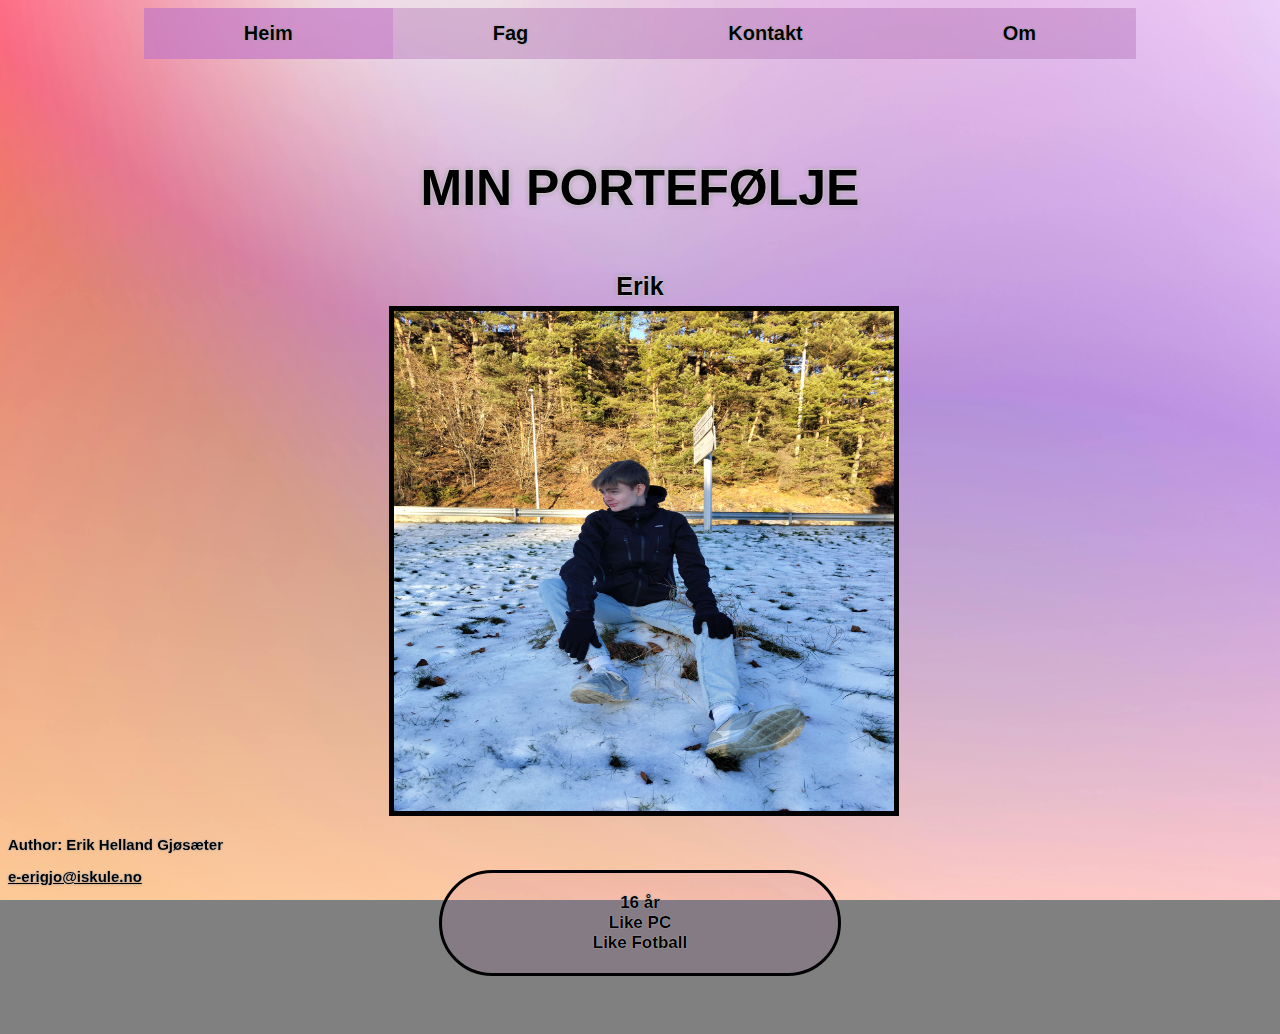
<file: index.html>
<!DOCTYPE html>
<html lang="en">

<style>
       body {
     background-color: gray;
     background-repeat: no-repeat;
     background-attachment: fixed;
     background-size: cover;
     }

    body {
        background-image: url(images/Bakgrunnsbilde.png);
        background-repeat: no-repeat;
        background-attachment: fixed;
        background-size: cover;
    }
     
    </style>

<head>
    <meta charset="UTF-8">
    <meta name="viewport" content="width=device-width, initial-scale=1.0">
    <link rel="stylesheet" href="css/main.css">
    <title>Min portefølje</title>
    <style>
        h3 {
            text-align: center;
        }

        ul {
            text-align:center;

        }
    </style>
</head>

<body>
    <div class="center-main">
        <div class="topnav">
            <a class="active" href="#Heim">Heim</a>
            <a href="fag.html">Fag</a>
            <a href="kontakt.html">Kontakt</a>
            <a href="om.html">Om</a>
        </div>

        <h1 id="overskrift">MIN PORTEFØLJE</h1>



        <div class="infoContainer">
            <div class="infoBox">
                <h2 id="erik">Erik</h2>
                <img src="images/erik model.jpg" id="forsidebilde">
                <h4>
                    <ul>
                        <li>16 år</li>
                        <li>Like PC</li>
                        <li>Like Fotball</li>

                    </ul>
                </h4>

            </div>
           
        </div>
    </div>
    <footer>
        <p>Author: Erik Helland Gjøsæter</p>
        <p><a href="mailto:e-erigjo@iskule.no">e-erigjo@iskule.no</a></p>
    </footer>


</body>

</html>
</file>
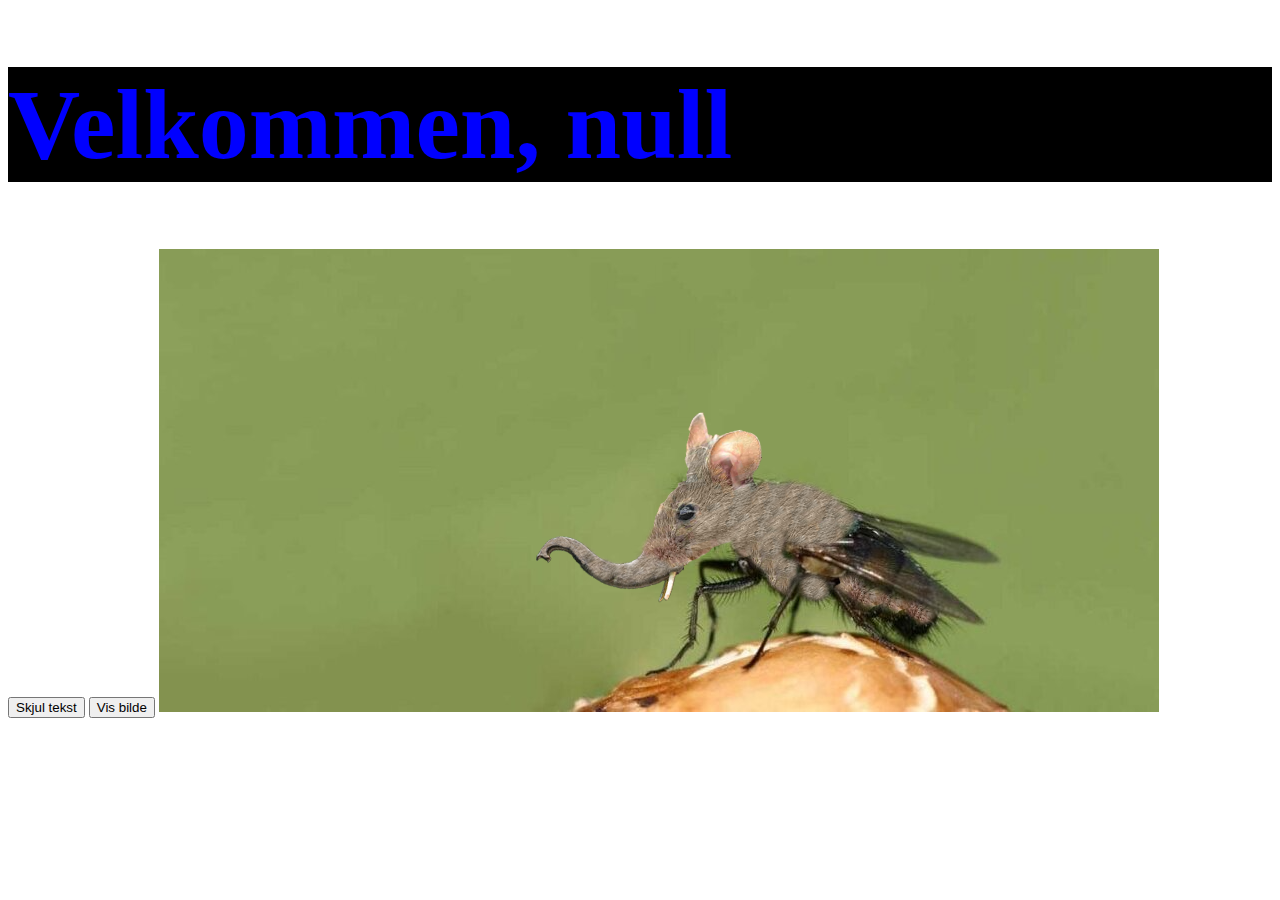
<file: eksempeljs.html>
<!DOCTYPE html>
<html lang="en">
<head>
    <meta charset="UTF-8">
    <meta name="viewport" content="width=device-width, initial-scale=1.0">
    <title>Document</title>
</head>
<body>
    <h1 id="header">Hallais</h1>
    <button onclick="buttonClick()"> Skjul tekst</button>
    <button onclick="showImage()"> Vis bilde</button>
    <img id="image" src="images/Flåga-Mus-Snabel.png">
    <script type="text/javascript" src="js/eksempel.js">  </script>
    <script type="text/javascript" src="js/ifelse.js"></script>
   
</body>
</html>
</file>
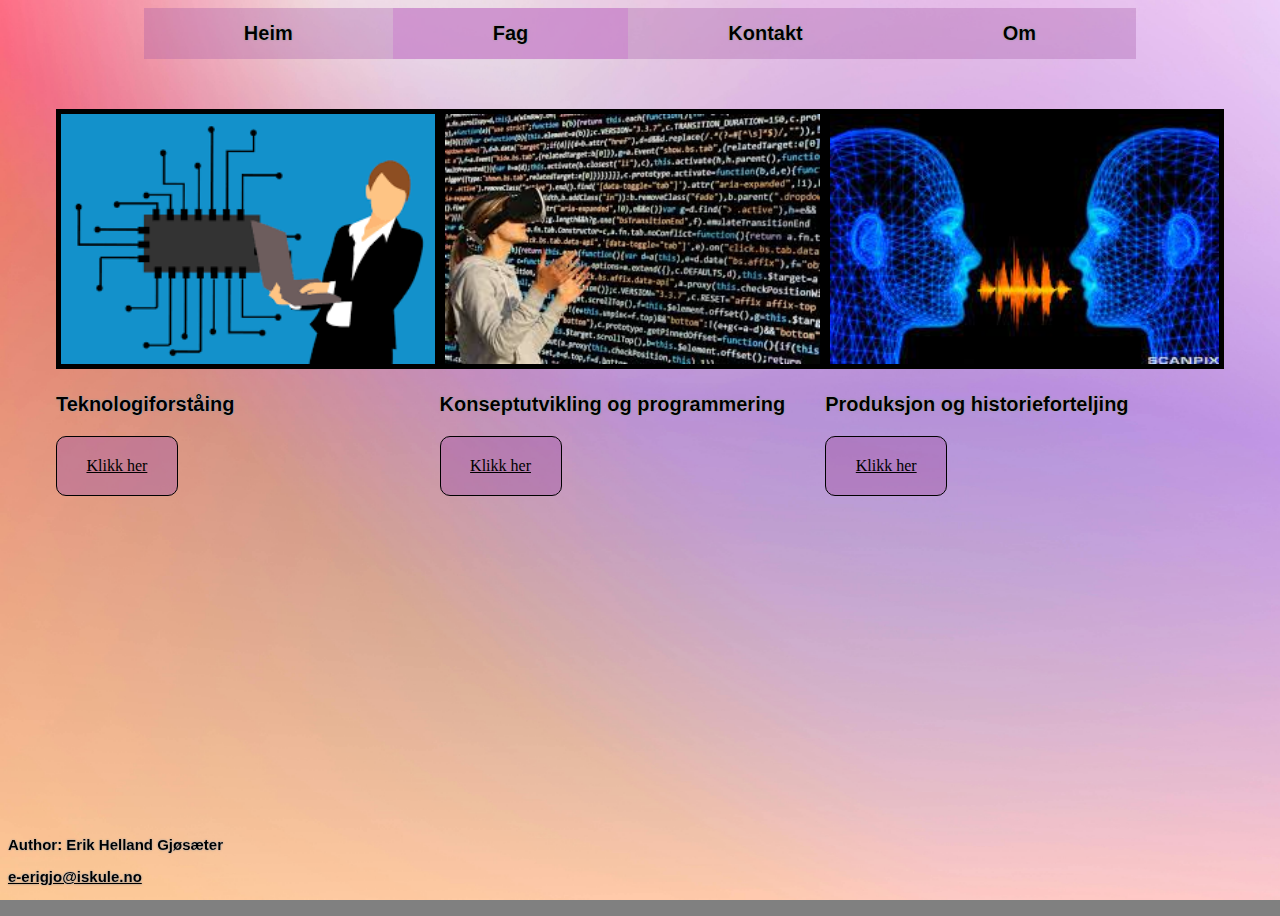
<file: fag.html>
<!DOCTYPE html>
<html lang="en">


<style>
    body {
        background-image: url(images/Bakgrunnsbilde.png);
        background-repeat: no-repeat;
        background-attachment: fixed;
        background-size: cover;
    }
</style>


<head>
    <meta charset="UTF-8">
    <meta name="viewport" content="width=device-width, initial-scale=1.0">
    <link rel="stylesheet" href="css/main.css">
    <title>Min portefølje</title>
    
    
</head>



<body>
<div class="center-main">
    <div class="topnav">
        <a href="index.html">Heim</a>
        <a class="active" href="fag.html">Fag</a>
        <a href="kontakt.html">Kontakt</a>
        <a href="om.html">Om</a>
    </div>



    <div class="subjectContainer">
        <div class="subjectBox">
            <img src="images/Teknologiforståelse.png" id="bilder">
            <h3>Teknologiforståing</h3>
            <div class="button">
                <a href="tekforstalese.html">
                    Klikk her
                </a>
            </div>

        </div>
        <div class="subjectBox">
            <img src="images/Programmering.png" id="bilder">
            <h3>Konseptutvikling og programmering</h3>
            <div class="button">
                <a href="konsprog.html">
                    Klikk her
                </a>
            </div>

        </div>
        <div class="subjectBox">
            <img src="images/Kommunikasjon.png" id="bilder">
            <h3>Produksjon og historieforteljing </h3>
            <div class="button">
                <a href="prodhist.html">
                    Klikk her
                </a>
            </div>

        </div>


    </div>

</div>
    <footer>
        <p>Author: Erik Helland Gjøsæter</p>
        <p><a href="mailto:e-erigjo@iskule.no">e-erigjo@iskule.no</a></p>
    </footer>
</body>

</html>
</file>
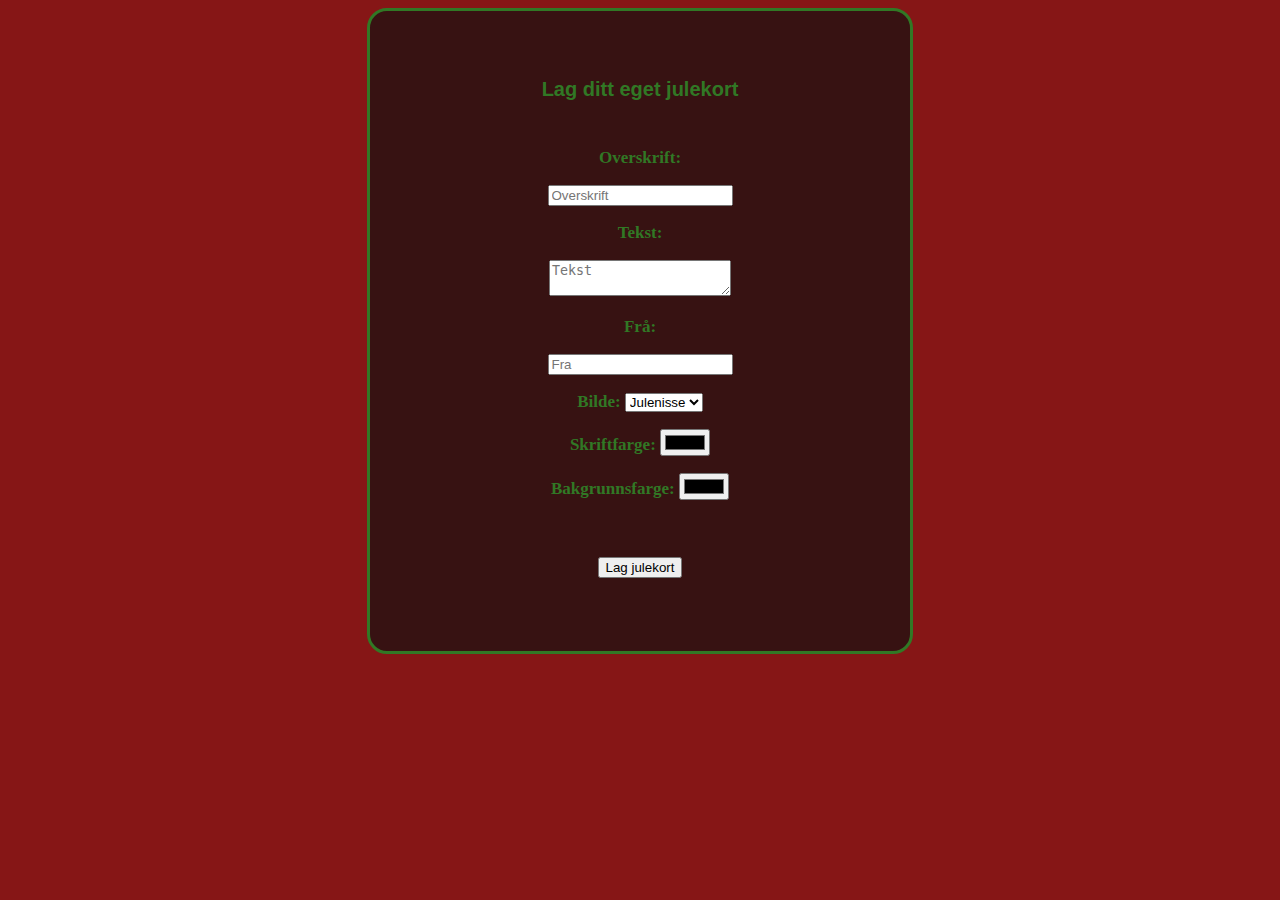
<file: julekort.html>
<!DOCTYPE html>
<html lang="en">
<head>
    <meta charset="UTF-8">
    <meta name="viewport" content="width=device-width, initial-scale=1.0">
    <link rel="stylesheet" href="css/julekort.css" />
    <title>Julekort</title>

    <script src="js/julekort.js"></script>
</head>
<body>
    <div class="julekortDiv">
        <div class="overskrift">
            <h2> Lag ditt eget julekort</h2>
            <p>Overskrift:</p>
            <input type="text" id="navn" placeholder="Overskrift" />
        </div>

        <div class="tekst">
            <p>Tekst:</p>
            <textarea id="tekst" placeholder="Tekst"></textarea> 
        </div>

        <div class="fra">
            <p>Frå: </p> 
            <input type="text" id="fra" placeholder="Fra" />
        </div>

        <div class="bilde">
            <p>Bilde:    <select class="bilde">
                <option value="images/julenisse.png">Julenisse</option>
                <option value="images/juletre.png">Juletre</option>
                <option value="images/reinsdyr.png">Reinsdyr</option>
            </select> </p>
            
        </div>

        <div class="skriftfarge">
            <p>Skriftfarge:   <input type="color" id="skriftfarge" value="#000000"> </p>
            
        </div>

        <div class="bgfarge">
            <p>Bakgrunnsfarge:   <input type="color" id="bkfarge" value="#000000"> </p>
            
        </div>

        <div class="button">
            <button>Lag julekort</button>
        </div>
        
    
    
    </div>

    
</body>
</html>
</file>
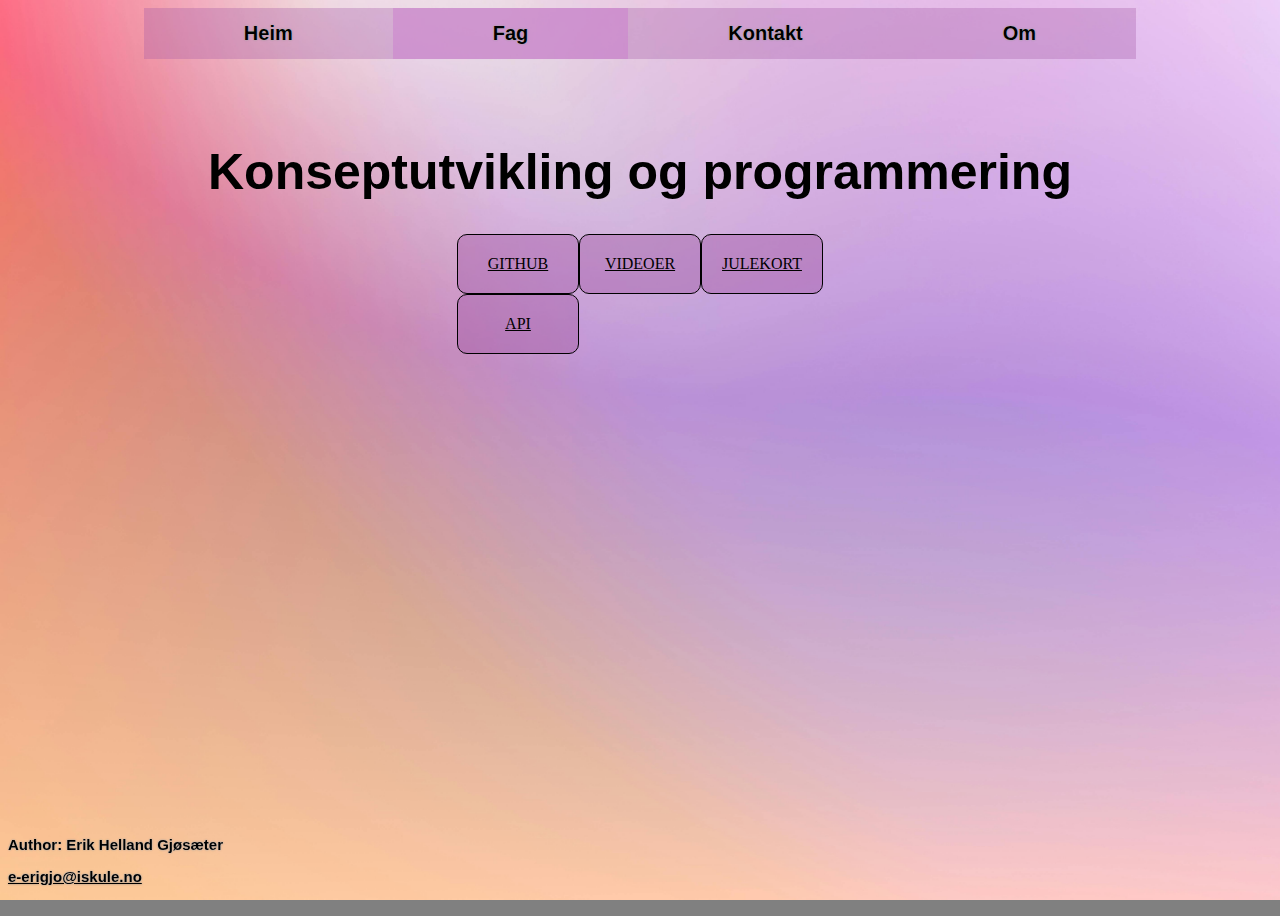
<file: konsprog.html>
<!DOCTYPE html>
<html lang="en">
  <style>
    body {
        background-image: url(images/Bakgrunnsbilde.png);
        background-repeat: no-repeat;
        background-attachment: fixed;
        background-size: cover;
    }
  </style>

  <head>
    <meta charset="UTF-8" />
    <meta name="viewport" content="width=device-width, initial-scale=1.0" />
    <title>tekforstalese</title>
    <link rel="stylesheet" href="css/main.css" />
    <style>
      h1 {
        text-align: center;
      }

      h3 {
        text-align: center;
      }
    </style>
  </head>

  <body>
    <div class="center-main">
      <div class="topnav">
        <a href="index.html">Heim</a>
        <a class="active" href="fag.html">Fag</a>
        <a href="kontakt.html">Kontakt</a>
        <a href="om.html">Om</a>
      </div>
      <h1>Konseptutvikling og programmering</h1>

      <div class="subjectContainer">
        <div class="subjectBox">
          <div class="button">
            <a href="https://github.com/ErikSaft" target="_blank"> GITHUB </a>
          </div>
        </div>

        <div class="subjectBox">
          <div class="button">
            <a href="videoer.html" target="_blank"> VIDEOER </a>
          </div>
        </div>

        <div class="subjectBox">
          <div class="button">
            <a href="julekort.html" target="_blank"> JULEKORT </a>
          </div>
        </div>

        <div class="subjectBox">
          <div class="button">
            <a href="api.html" target="_blank"> API </a>
          </div>
        </div>
      </div>
    </div>
    <footer>
      <p>Author: Erik Helland Gjøsæter</p>
      <p><a href="mailto:e-erigjo@iskule.no">e-erigjo@iskule.no</a></p>
    </footer>
  </body>
</html>
</file>
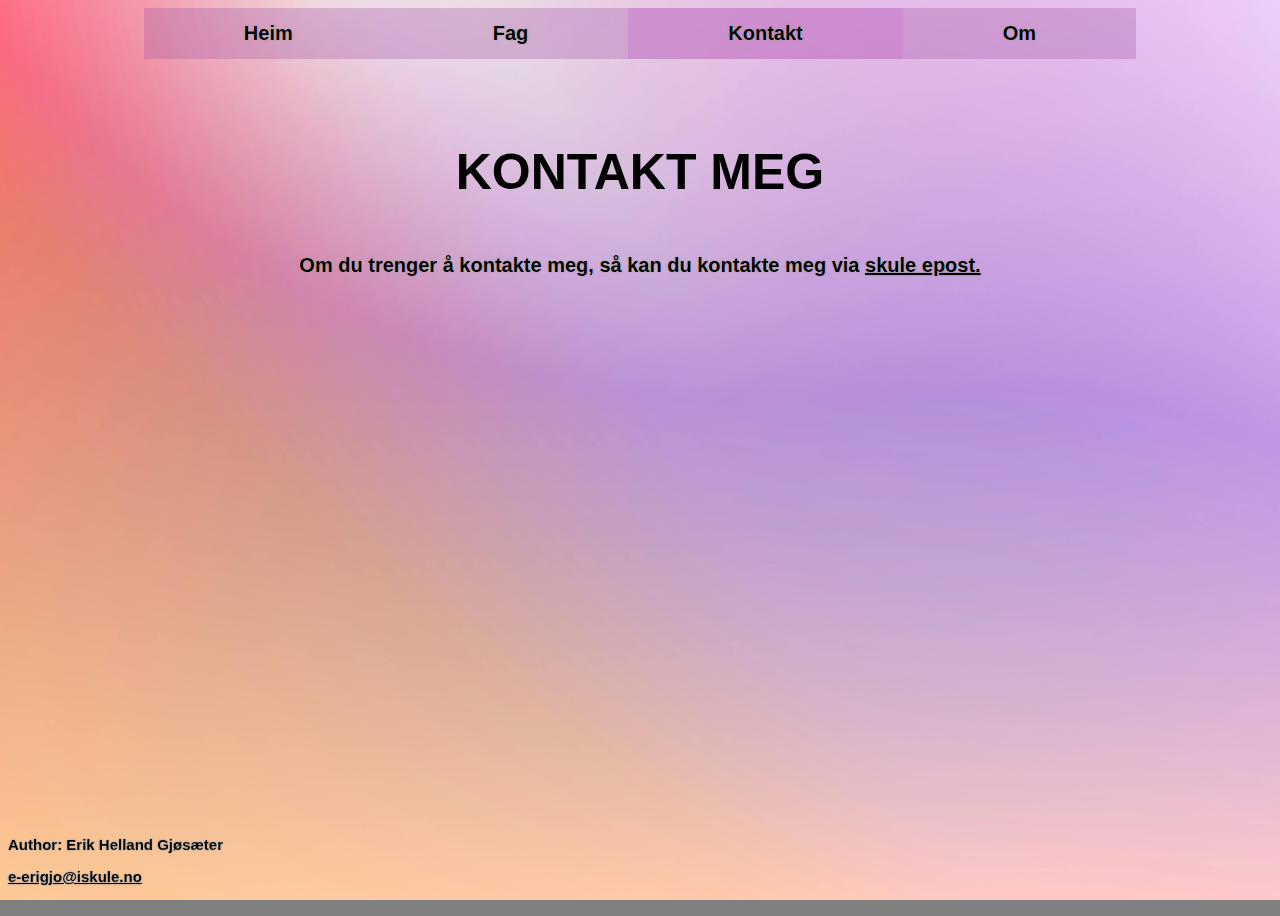
<file: kontakt.html>
<!DOCTYPE html>
<html lang="en">


<style>
    body {
        background-image: url(images/Bakgrunnsbilde.png);
        background-repeat: no-repeat;
        background-attachment: fixed;
        background-size: cover;
    }
</style>

<head>
    <meta charset="UTF-8">
    <meta name="viewport" content="width=device-width, initial-scale=1.0">
    <link rel="stylesheet" href="css/main.css">
    <title>Min portefølje</title>
    
</head>

<body>
    <div class="center-main">
        <div class="topnav">
            <a href="index.html">Heim</a>
            <a href="fag.html">Fag</a>
            <a class="active" href="kontakt.html">Kontakt</a>
            <a href="om.html">Om</a>
        </div>

        <h1>
            KONTAKT MEG
        </h1>
        <p id="kontaktskrift">Om du trenger å kontakte meg, så kan du kontakte meg via <a
                href="mailto:e-erigjo@iskule.no"> skule epost.</p>
        </a>
    </div>
    <footer>
        <p>Author: Erik Helland Gjøsæter</p>
        <p><a href="mailto:e-erigjo@iskule.no">e-erigjo@iskule.no</a></p>
    </footer>

</body>

</html>
</file>
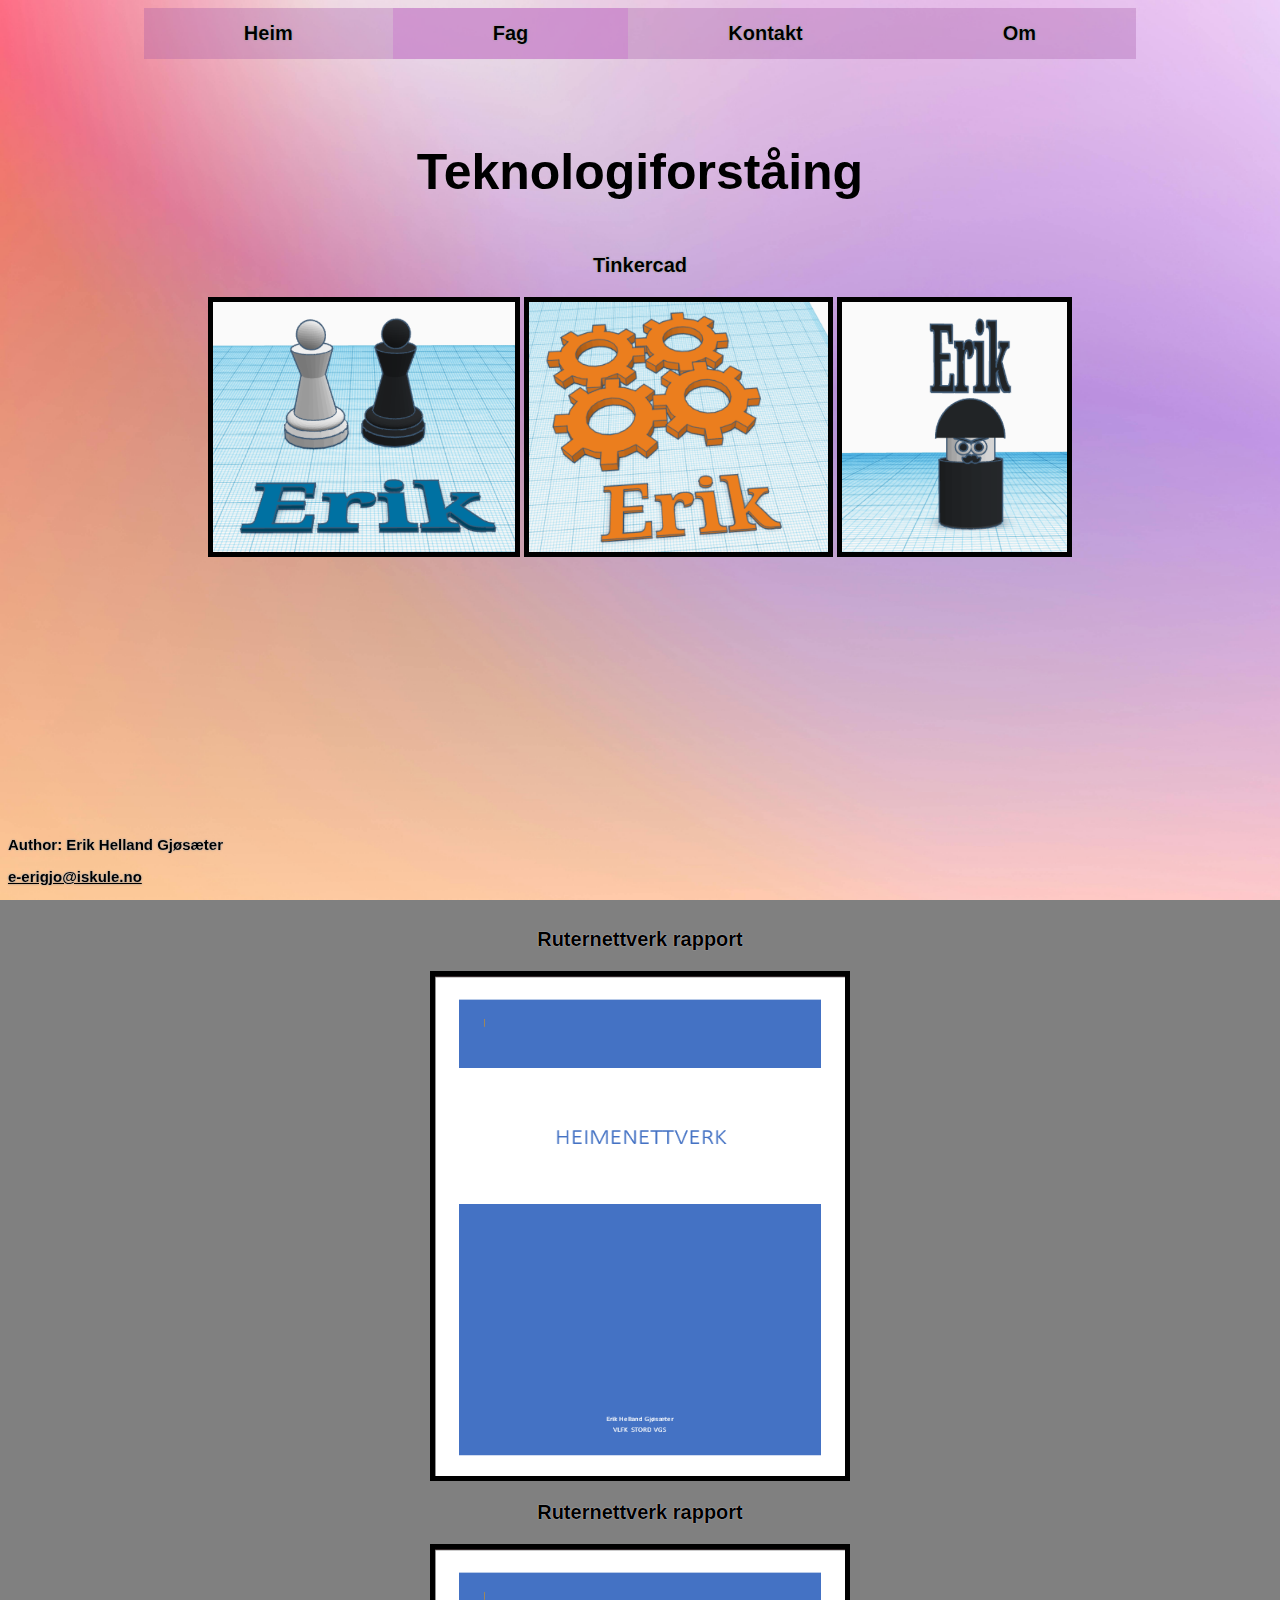
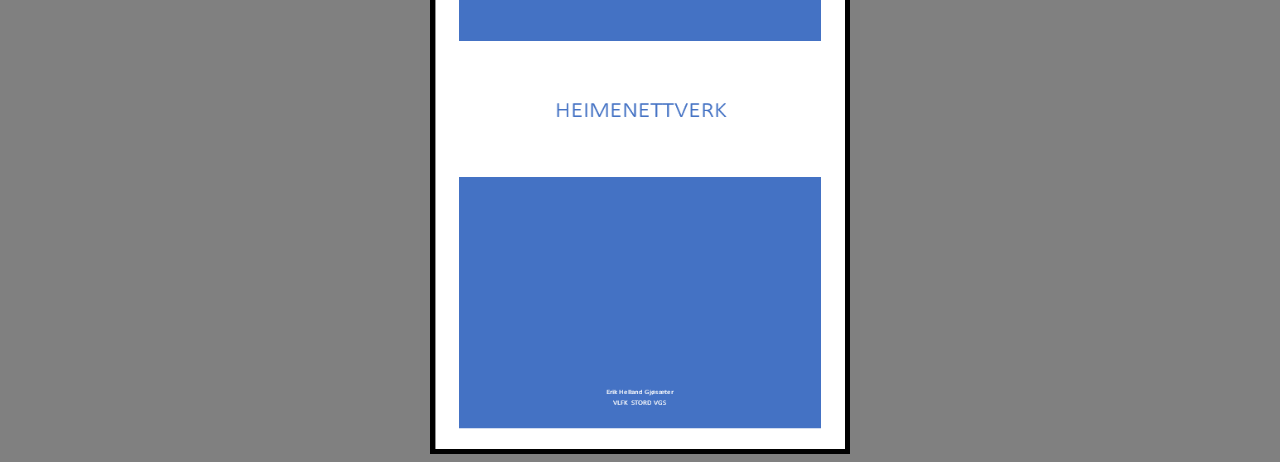
<file: tekforstalese.html>
<!DOCTYPE html>
<html lang="en">

<style>
   
    body {
        background-image: url(images/Bakgrunnsbilde.png);
        background-repeat: no-repeat;
        background-attachment: fixed;
        background-size: cover;
    }

  
 </style>



<head>
    <meta charset="UTF-8">
    <meta name="viewport" content="width=device-width, initial-scale=1.0">
    <title>tekforstalese</title>
    <link rel="stylesheet" href="css/main.css">
    <style>
        h1 {
            text-align: center;
        }

       

        h3 {
            text-align: center;
        }
    </style>
</head>

<body>
    <div class="center-main">
    <div class="topnav">
        <a href="index.html">Heim</a>
        <a class="active" href="fag.html">Fag</a>
        <a href="kontakt.html">Kontakt</a>
        <a href="om.html">Om</a>
    </div>
    <h1>Teknologiforståing</h1>


    <class="subjectContainer">
        <div class="subjectBox">
            <h3> Tinkercad</h3>
            <img src="images/Sjakkbrikke i tinkercad.png" id="bilder">
            <img src="images/Tannhjul.png" id="bilder">
            <img src="images/Spillebrikke.png" id="bilder">
        </div> 
   </div>    
        <div class="ruterContainer">
            <div class="ruterBox">
            <h3> Ruternettverk rapport</h3>
            <img src="images/Ruter rapport.png" id="bilderrapport">
            </div>

        </div>

        <div class="ruterContainer">
            <div class="ruterBox">
            <h3> Ruternettverk rapport</h3>
            <img src="images/Ruter rapport.png" id="bilderrapport">
            </div>

        </div>
    
    
    <footer>
        <p>Author: Erik Helland Gjøsæter</p>
        <p><a href="mailto:e-erigjo@iskule.no">e-erigjo@iskule.no</a></p>
    </footer>

</body>

</html>
</file>
<file: css/main.css>
/* Min portefølje skrifto */
#overskrift {
  font-family: Arial, Helvetica, sans-serif;
  font-size: 50px;
  color: black;
  text-align: center;
  margin: 50px 0;
  text-shadow: 0 0 3px whitesmoke, 0 0 5px gray;
}

#erik {
  font-family: Arial, Helvetica, sans-serif;
  font-size: 25px;
  color: black;
  text-align: center;
  margin: 5px 0;
  text-shadow: 0 0 3px whitesmoke, 0 0 5px gray;
}

ul {
  list-style-type: none;
  margin: 50px;
  padding: 20px;
  overflow: hidden;
  background-color: #a35aa61f;
  border: 3px solid black;
  border-radius: 100px;
  text-align: center;
  font-family: Arial, Helvetica, sans-serif;
  text-shadow: 0 0 1px whitesmoke, 0 0 2px gray;
  font-weight: bolder;
  font-size: 17px;
}

/* Størrelsen på bildene */
img {
  width: 500px;
  height: 500px;
}

#forsidebilde {
  border: solid 5px black;
  margin-bottom: 0;
  padding-bottom: 0;
}

/* Kossen alle boxane er */
.infoContainer {
  display: grid;
  grid-template-columns: 13.3cm;
  color: black;
}

/* Må bruka # når det er id */
/* Bruker punktom til "class" */

.button {
  background-color: #a35aa670;
  width: 80px;
  padding: 20px;
  border-radius: 10px;
  text-align: center;
  border: 1px solid black;
  color: black;
}

.center-main {
  align-items: center;
  display: flex;
  flex-direction: column;
  min-height: 100vh;
}

/* Navigasjonen på toppen av menyen */
.topnav {
  background-color: #a35aa653;
  overflow: hidden;
  margin-bottom: 50px;
}

/* Kossen menyen ser ut */
.topnav a {
  font-weight: bolder;
  float: left;
  color: #000000;
  text-align: center;
  padding: 14px 100px;
  text-decoration: none;
  font-size: 20px;
  font-family: Arial, Helvetica, sans-serif;
  text-shadow: 0 0 1px whitesmoke, 0 0 2px gray;
}

/* Knappane skifter farge når musepeikeren er over den */
.topnav a:hover {
  background-color: #8c428e33;
  color: black;
}

/* Skifte farge på Fanen du er innpå kanppen i menyen */
.topnav a.active {
  background-color: #cb81ce8b;
  color: rgb(0, 0, 0);
}

body {
  background-color: gray;
  background-repeat: no-repeat;
  background-attachment: fixed;
  background-size: cover;
  font-family: Cambria, Cochin, Georgia, Times, 'Times New Roman', serif;
}

main {
  flex: 1;
}

footer {
  margin-top: auto;
  position: fixed;
  bottom: 0;
}

a {
  color: black;
}

.center {
  display: block;
  margin-left: auto;
  margin-right: auto;
  width: auto;
}

.subjectContainer {
  display: grid;
  grid-template-columns: auto auto auto;
  color: black;
}

#bilder {
  width: auto;
  height: 250px;
  border: solid 5px black;
}

#ombilde {
  width: auto;
  height: 300px;
  border: solid 5px black;
}

.prodhistContainer {
  display: grid;
  grid-template-columns: auto auto;
  color: black;
}

#wire {
  width: auto;
  height: 250px;
  border: solid 5px black;
}

#blom {
  width: 410px;
  height: 250px;
  border: solid 5px black;
}

#dyr {
  width: 410px;
  height: 250px;
  border: solid 5px black;
}

.arduinoContainer {
  display: grid;
  grid-template-columns: auto auto;
  color: black;
}

h3 {
  font-family: Arial, Helvetica, sans-serif;
  font-size: 20px;
  font-weight: bolder;
  text-shadow: 0 0 1px whitesmoke, 0 0 2px gray;
}

p {
  font-family: Arial, Helvetica, sans-serif;
  font-size: 15px;
  text-shadow: 0 0 1px whitesmoke, 0 0 2px gray;
  font-weight: bold;
}

h1 {
  font-family: Arial, Helvetica, sans-serif;
  font-size: 50px;
  text-shadow: 5 5 5px whitesmoke, 5 5 5px gray;
  font-weight: bold;
}

#omskrift {
  font-family: Arial, Helvetica, sans-serif;
  font-size: 20px;
  text-shadow: 1 1 1px whitesmoke, 2 2 2px gray;
  font-weight: bold;
}

#omoverskrift {
  font-family: Arial, Helvetica, sans-serif;
  font-size: 50px;
  text-shadow: 5 5 5px whitesmoke, 5 5 5px gray;
  font-weight: bold;
}

#kontaktskrift {
  font-family: Arial, Helvetica, sans-serif;
  font-size: 20px;
  text-shadow: 1 1 1px whitesmoke, 2 2 2px gray;
  font-weight: bold;
}

.subjectContainer {
  display: grid;
  grid-template-columns: auto auto auto;
  color: black;
}

#bilder {
  width: auto;
  height: 250px;
  border: solid 5px black;
}

#bokomslag {
  width: 410px;
  height: 250px;
  border: solid 5px black;
}

#bilderrapport {
  width: 410px;
  height: 500px;
  border: solid 5px black;
  display: grid;
  grid-template-columns: auto auto;
}

.ruterContainer {
  display: flex;
  flex-direction: column;
  justify-content: center;
  align-items: center;
  color: black;
}

#vissitkort {
  width: 410px;
  height: 250px;
  border: solid 5px black;
}
</file>
<file: css/julekort.css>
h2 {
    color: #317825;
    font-size: 20px;
    padding: 30px;
    text-align: center;
    font-family:'Lucida Sans', 'Lucida Sans Regular', 'Lucida Grande', 'Lucida Sans Unicode', Geneva, Verdana, sans-serif;
}

body {
    background-color: #861616;
    text-align: center;
}

p {
    color: #317825;
    font-size: 17px;
    font-weight: bold;
    font-family: Georgia, 'Times New Roman', Times, serif;
    
}


.julekortDiv {
    background-color: #371212;
    border: 3px solid #317825;
    border-radius: 20px;
    margin: 0 auto;
    padding: 20px;
    width: 500px;
    height: 600px;
    
}

.button {
    padding: 40px;
}
</file>
